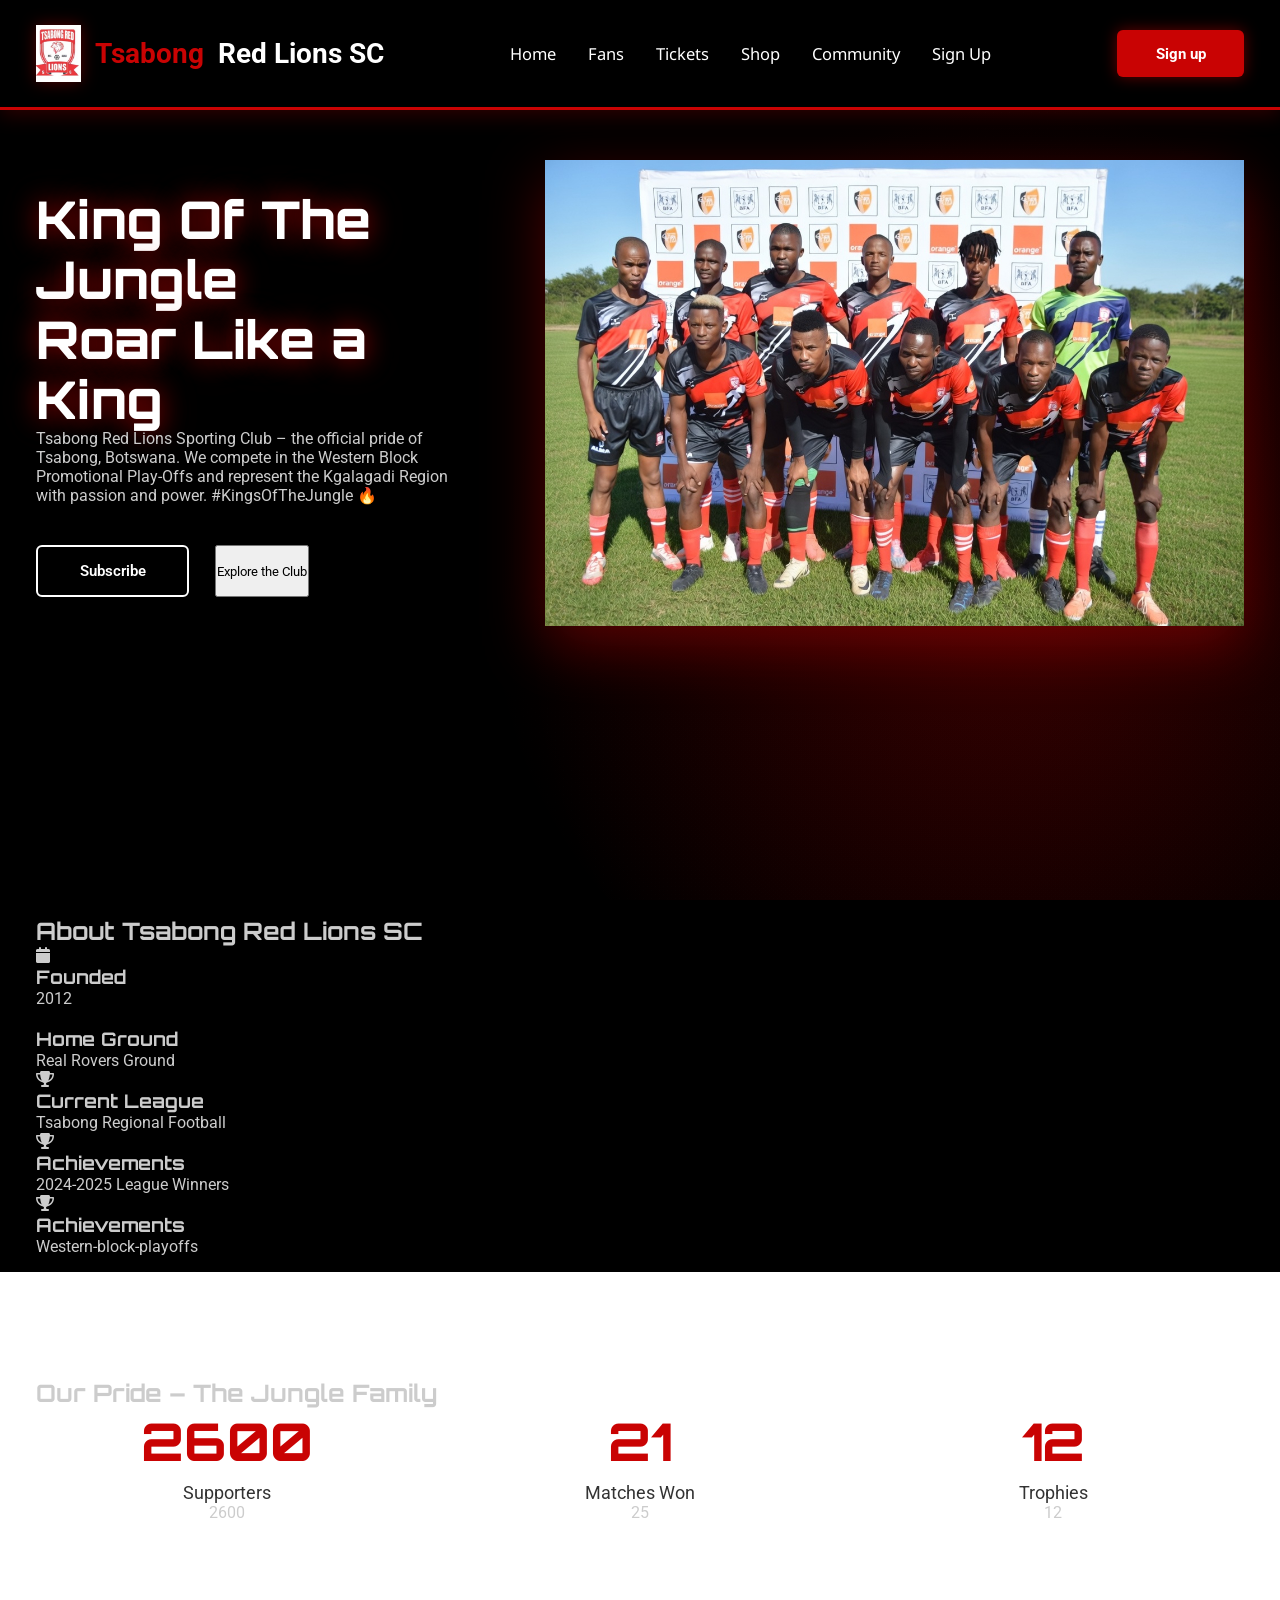
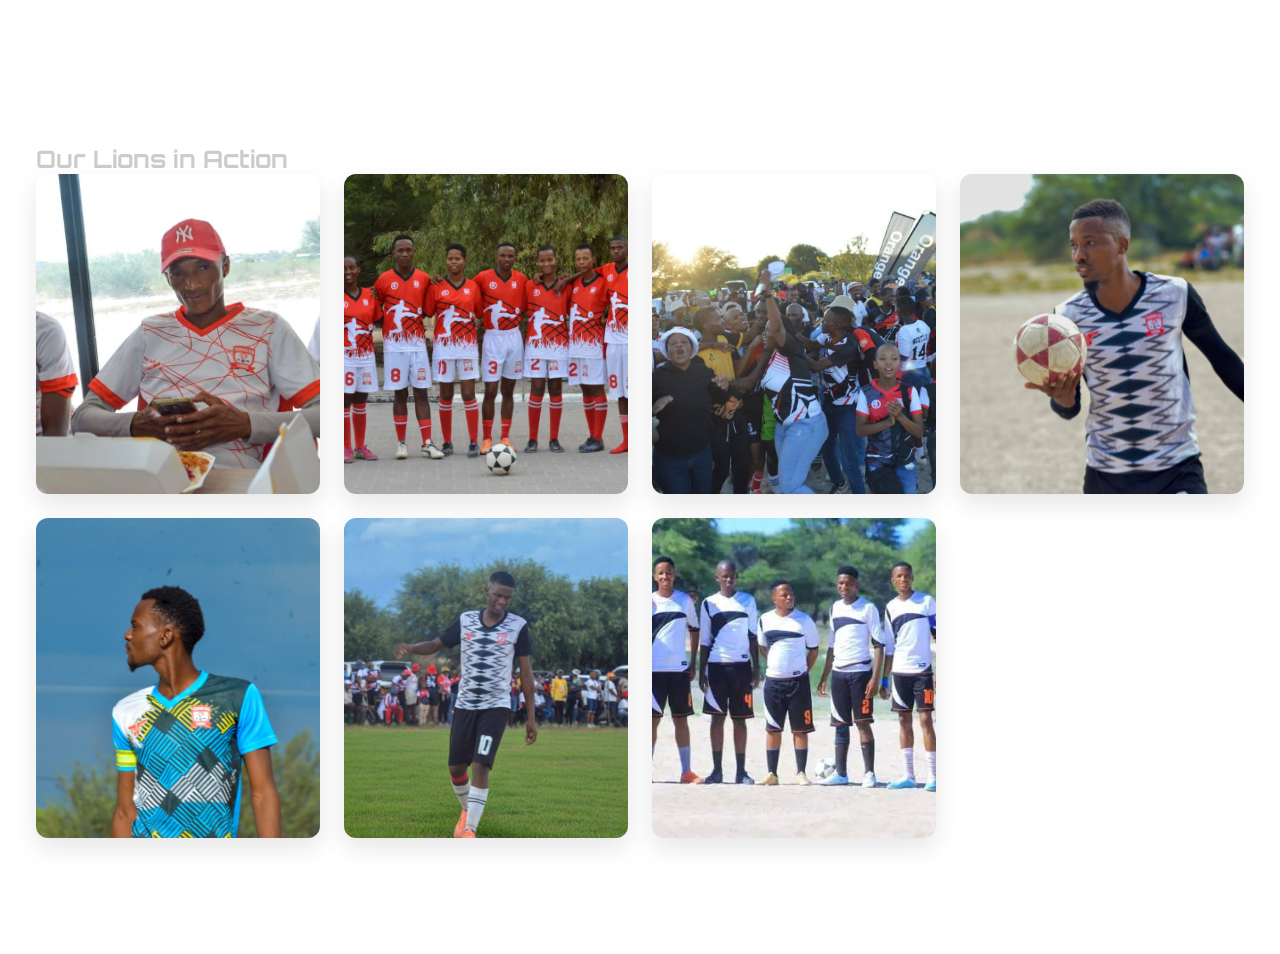
<file: index.html>
<!DOCTYPE html>
<html lang="en">
<head>
    <meta charset="UTF-8">
    <meta name="viewport" content="width=device-width, initial-scale=1.0">
    <title>Tsabong Red Lions Sporting Club</title>
    <link rel="stylesheet" href="styles.css">
    <link rel="stylesheet" href="https://cdnjs.cloudflare.com/ajax/libs/font-awesome/6.5.1/css/all.min.css">
</head>

<body>

    <header class="header" id="header">
        <div class="container">
            <a href="#" class="logo-link">
                <img src="images/Logo.png" alt="">
                <span>Tsabong</span> Red Lions SC
            </a>
            
            <nav class="navigation" id="navigation">
                <a href="index.html">Home</a>
                <a href="fans.html">Fans</a>
                <a href="tickets.html">Tickets</a>
                <a href="shop.html">Shop</a>
                <a href="community.html">Community</a>
                <a href="Signup.html">Sign up</a>
                <span class="icon" id="close"><i class="fa-solid fa-xmark"></i></span>
            </nav>

            <div class="controls">
                <button class="btn-signup">Sign up</button>
                <span class="icon" id="menu"><i class="fa-solid fa-bars"></i></span>
            </div>
        </div>
    </header>

    <section class="home" id="home">
        <div class="container">
            <div class="items">
                <div class="item">
                    <h1 class="title">King Of The Jungle <br> Roar Like a King</h1>
                    <div class="desc">
                        <p>Tsabong Red Lions Sporting Club – the official pride of Tsabong, Botswana. We compete in the Western Block Promotional Play-Offs and represent the Kgalagadi Region with passion and power. #KingsOfTheJungle 🔥</p>
                    </div>
                    <div class="buttons">
                        <button class="btn-subscribe">Subscribe</button>
                        <button onclick="document.getElementById('about').scrollIntoView({ behavior: 'smooth' });" class="btn-explore">Explore the Club</button>
                    </div>
                </div>
                <div class="item-image">
                    <img src="images/Orange FA.png" alt="">
                </div>
            </div>
        </div>
    </section>

    <section class="about" id="about">
        <div class="container">
            <h2 class="section-title">About Tsabong Red Lions SC</h2>
            <div class="about-grid">
                <div class="about-card"><i class="fa-solid fa-calendar"></i><h3>Founded</h3><p>2012</p></div>
                <div class="about-card"><i class="fa-solid fa-stadium"></i><h3>Home Ground</h3><p>Real Rovers Ground</p></div>
                <div class="about-card"><i class="fa-solid fa-trophy"></i><h3>Current League</h3><p>Tsabong Regional Football</p></div>
                <div class="about-card"><i class="fa-solid fa-trophy"></i><h3>Achievements</h3><p>2024-2025 League Winners</p></div>
                <div class="about-card"><i class="fa-solid fa-trophy"></i><h3>Achievements</h3><p>Western-block-playoffs</p></div>
            </div>
        </div>
    </section>

    <section class="fans" id="fans">
        <div class="container">
            <h2 class="section-title">Our Pride – The Jungle Family</h2>
            <div class="counter-grid">
                <div class="counter-card"><h3 data-target="12450">2600</h3><p>Supporters</p>2600</div>
                <div class="counter-card"><h3 data-target="87">21</h3><p>Matches Won</p>25</div>
                <div class="counter-card"><h3 data-target="12">12</h3><p>Trophies</p>12</div>
            </div>
        </div>
    </section>

    <!-- NEW GALLERY SECTION -->
    <section class="gallery">
        <div class="container">
            <h2 class="section-title">Our Lions in Action</h2>
            <div class="gallery-grid">
                <img src="images/Majawa.jpg" alt="Player in red cap">
                <img src="images/Team in red kit.jpg" alt="Team in red kits">
                <img src="images/Fans celebrating.jpg" alt="Fans celebrating">
                <img src="images/Vissage.jpg" alt="Player with ball">
                <img src="images/Goalkeeper.jpg" alt="Player in blue kit">
                <img src="images/Shaqira.png" alt="Player number 10">
                <img src="images/Team1.jpg" alt="Team in white kits">
            </div>
        </div>
    </section>

    <!-- ==================== ONLY ADDED BELOW ==================== -->
    <!-- SUBSCRIBE MODAL -->
    <div id="subscribeModal" class="modal">
        <div class="modal-content">
            <span class="close-modal" onclick="closeSubscribeModal()">×</span>
            <h2>Stay in the Jungle</h2>
            <p>Get match updates, exclusive offers & fan news directly to your inbox.</p>
            
            <form id="subscribeForm">
                <input type="text" id="subName" placeholder="Your Full Name" required>
                <input type="email" id="subEmail" placeholder="Your Email Address" required>
                <button type="submit" class="btn-join">Subscribe Now 🦁</button>
            </form>
        </div>
    </div>

    <script>
        // Mobile menu + counter (your existing script - video removed)
        const btn_menu = document.getElementById('menu')
        const btn_close = document.getElementById('close')
        const navigation = document.getElementById('navigation')
        btn_menu.addEventListener('click', () => navigation.classList.add('active'))
        btn_close.addEventListener('click', () => navigation.classList.remove('active'))

        function animateCounter() { /* your existing counter code */ }
        const fansSection = document.getElementById('fans')
        const observer = new IntersectionObserver((entries) => {
            if (entries[0].isIntersecting) { animateCounter(); observer.disconnect(); }
        }, { threshold: 0.5 })
        observer.observe(fansSection)

        // ==================== ONLY ADDED BELOW ====================
        // Make Subscribe button open the form
        document.querySelector('.btn-subscribe').addEventListener('click', function() {
            document.getElementById('subscribeModal').style.display = 'flex'
        })

        function closeSubscribeModal() {
            document.getElementById('subscribeModal').style.display = 'none'
        }

        document.getElementById('subscribeForm').addEventListener('submit', function(e) {
            e.preventDefault()
            const name = document.getElementById('subName').value || "Fan"
            alert(`✅ Thank you, ${name}! You are now subscribed to the Pride Newsletter.\nWe'll keep you roaring! 🦁`)
            closeSubscribeModal()
            this.reset()
        })
    </script>
</body>
</html>
</file>
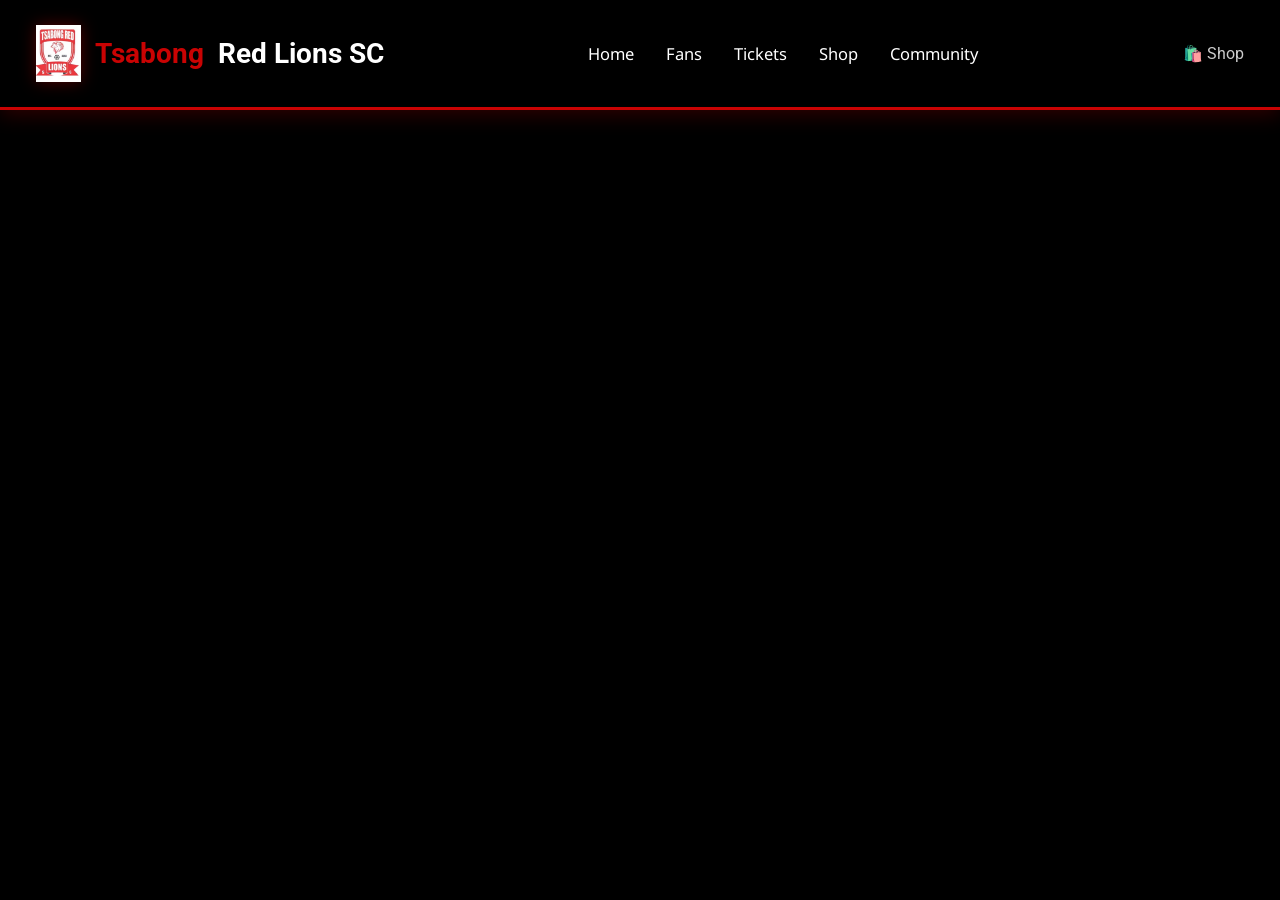
<file: cart.html>
<!DOCTYPE html>
<html lang="en">
<head>
    <meta charset="UTF-8">
    <meta name="viewport" content="width=device-width, initial-scale=1.0">
    <title>Cart - Tsabong Red Lions Shop</title>
    <link rel="stylesheet" href="styles.css">
    <link rel="stylesheet" href="https://cdnjs.cloudflare.com/ajax/libs/font-awesome/6.5.1/css/all.min.css">
</head>
<body>

    <header class="header" id="header">
        <div class="container">
            <a href="#" class="logo-link">
                <img src="images/Logo.png" alt="">
                <span>Tsabong</span> Red Lions SC
            </a>
            <nav class="navigation" id="navigation">
                <a href="index.html">Home</a>
                <a href="fans.html">Fans</a>
                <a href="tickets.html">Tickets</a>
                <a href="shop.html">Shop</a>
                <a href="community.html">Community</a>
                <span class="icon" id="close"><i class="fa-solid fa-xmark"></i></span>
            </nav>
            <div class="controls">
                <span onclick="window.location='shop.html'" class="icon">🛍️ Shop</span>
            </div>
        </div>
    </header>

    <section class="cart-page">
        <div class="container">
            <h1 class="section-title">Your Cart</h1>
            <div id="cart-items" class="cart-items"></div>
            <div class="cart-summary">
                <p>Total: <strong id="cart-total">P 0</strong></p>
                <button onclick="checkout()" class="btn-buy">Proceed to Checkout</button>
            </div>
        </div>
    </section>

    <script>
        let cart = JSON.parse(localStorage.getItem('cart')) || []
        // (same addToCart logic as shop.html – you can copy from shop if needed)
        // For simplicity, you can add items from shop and they will appear here
        function renderCart() {
            // render code – same as before
        }
        function checkout() {
            if (cart.length === 0) return alert("Cart is empty")
            alert("🎉 Order placed! Thank you for supporting the Lions.")
            localStorage.clear()
            window.location = "shop.html"
        }
    </script>
</body>
</html>
</file>
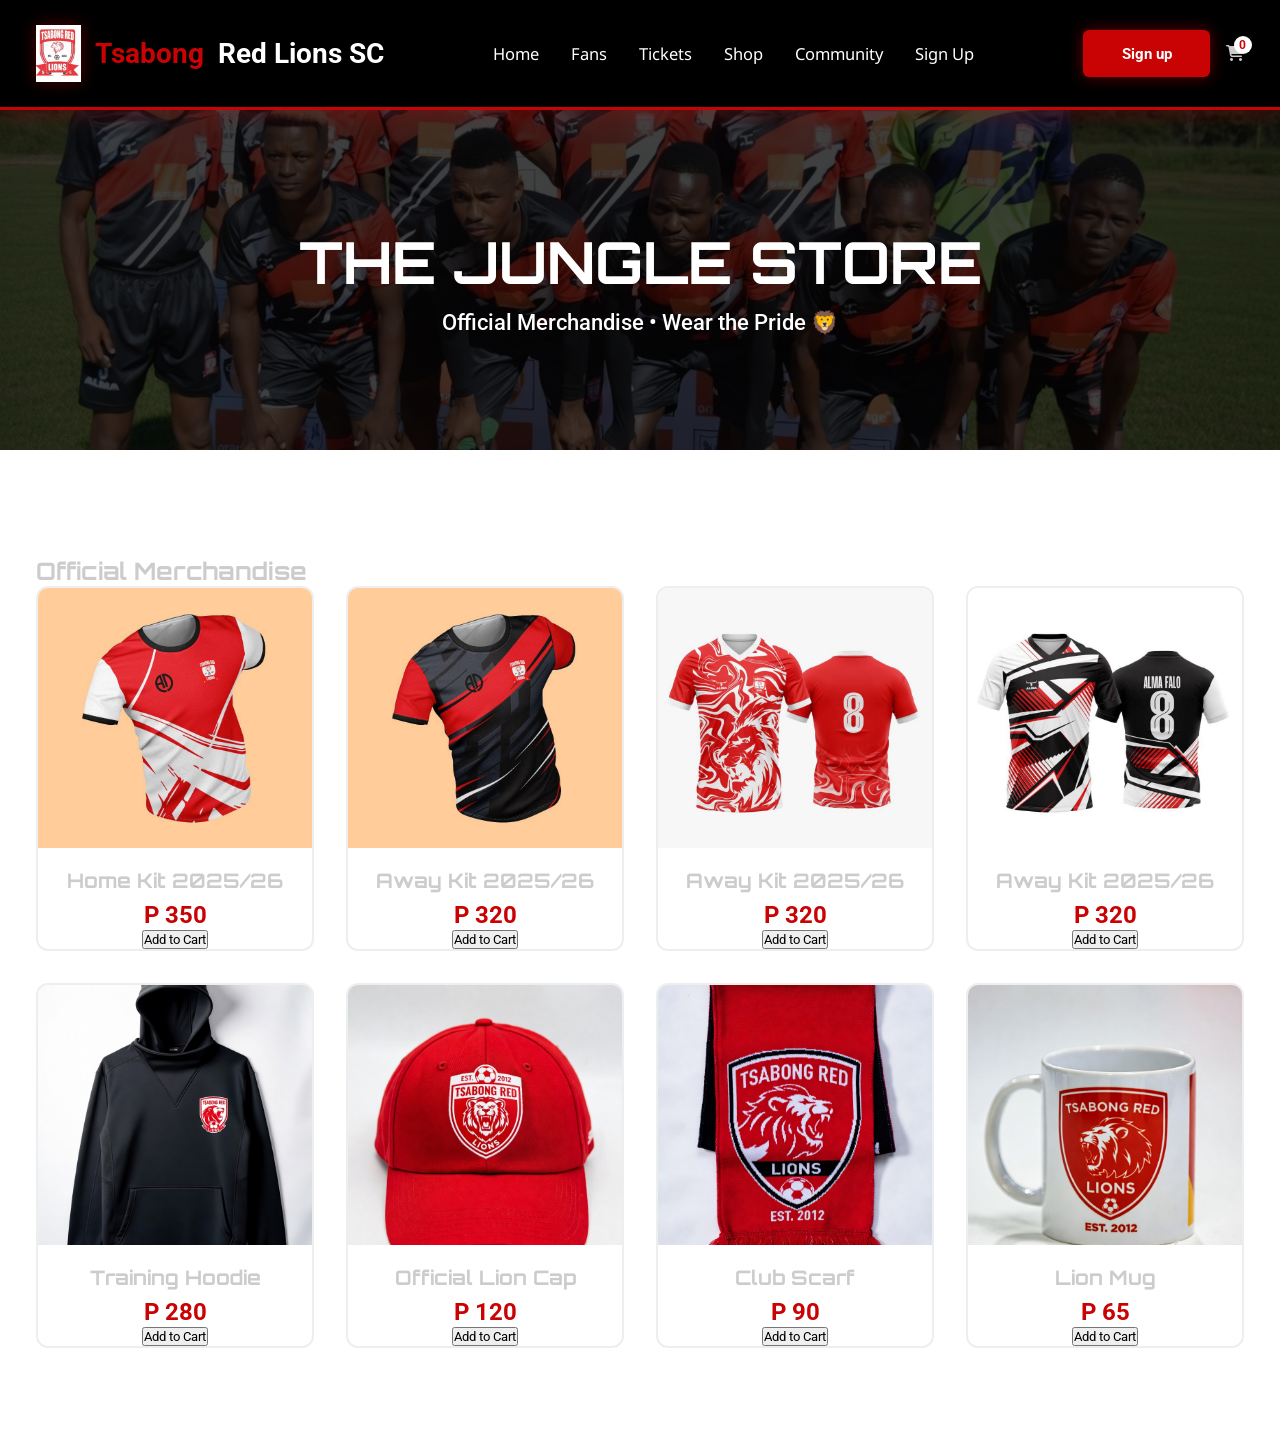
<file: shop.html>
<!DOCTYPE html>
<html lang="en">
<head>
    <meta charset="UTF-8">
    <meta name="viewport" content="width=device-width, initial-scale=1.0">
    <title>Shop - Tsabong Red Lions Sporting Club</title>
    <link rel="stylesheet" href="styles.css">
    <link rel="stylesheet" href="https://cdnjs.cloudflare.com/ajax/libs/font-awesome/6.5.1/css/all.min.css">
</head>
<body>

    <!-- SAME HEADER -->
    <header class="header" id="header">
        <div class="container">
            <a href="#" class="logo-link">
                <img src="images/Logo.png" alt="">
                <span>Tsabong</span> Red Lions SC
            </a>
            
            <nav class="navigation" id="navigation">
                <a href="index.html">Home</a>
                <a href="fans.html">Fans</a>
                <a href="tickets.html">Tickets</a>
                <a href="shop.html">Shop</a>
                <a href="community.html">Community</a>
                 <a href="Signup.html">Sign up</a>
                <span class="icon" id="close"><i class="fa-solid fa-xmark"></i></span>
            </nav>

            <div class="controls">
                <button class="btn-signup">Sign up</button>
                <span class="icon" id="menu"><i class="fa-solid fa-bars"></i></span>
                <!-- Cart icon -->
                <span onclick="openCartModal()" class="icon cart-icon" style="position:relative;">
                    <i class="fa-solid fa-shopping-cart"></i>
                    <span id="cart-count" class="cart-count">0</span>
                </span>
            </div>
        </div>
    </header>

    <!-- SHOP HERO -->
    <section class="shop-hero">
        <div class="container">
            <h1 class="hero-title">THE JUNGLE STORE</h1>
            <p class="hero-subtitle">Official Merchandise • Wear the Pride 🦁</p>
        </div>
    </section>

    <!-- PRODUCTS GRID -->
    <section class="shop">
        <div class="container">
            <h2 class="section-title">Official Merchandise</h2>
            <div class="products-grid">
                <!-- Product 1 -->
                <div class="product-card">
                    <img src="images/Home kit.jpg" alt="Home Jersey">
                    <h3>Home Kit 2025/26</h3>
                    <div class="price">P 350</div>
                    <button onclick="addToCart('Home Kit 2025/26', 350)" class="btn-buy">Add to Cart</button>
                </div>
                <!-- Product 2 -->
                <div class="product-card">
                    <img src="images/Away kit.jpg" alt="Away Jersey">
                    <h3>Away Kit 2025/26</h3>
                    <div class="price">P 320</div>
                    <button onclick="addToCart('Away Kit 2025/26', 320)" class="btn-buy">Add to Cart</button>
                </div>
                <!-- Product 3 -->
                <div class="product-card">
                    <img src="images/alternative kit.jpg" alt="Alternative">
                    <h3>Away Kit 2025/26</h3>
                    <div class="price">P 320</div>
                    <button onclick="addToCart('Away Kit 2025/26', 320)" class="btn-buy">Add to Cart</button>
                </div>
                <!-- Product 4 -->
                <div class="product-card">
                    <img src="images/Fans replica.jpg" alt="Replica">
                    <h3>Away Kit 2025/26</h3>
                    <div class="price">P 320</div>
                    <button onclick="addToCart('Away Kit 2025/26', 320)" class="btn-buy">Add to Cart</button>
                </div>
                <!-- Product 5 -->
                <div class="product-card">
                    <img src="images/hoodie.jpg" alt="Hoodie">
                    <h3>Training Hoodie</h3>
                    <div class="price">P 280</div>
                    <button onclick="addToCart('Training Hoodie', 280)" class="btn-buy">Add to Cart</button>
                </div>
                <!-- Product 6 -->
                <div class="product-card">
                    <img src="images/cap.jpg" alt="Cap">
                    <h3>Official Lion Cap</h3>
                    <div class="price">P 120</div>
                    <button onclick="addToCart('Official Lion Cap', 120)" class="btn-buy">Add to Cart</button>
                </div>
                <!-- Product 7 -->
                <div class="product-card">
                    <img src="images/scarf.jpg" alt="Scarf">
                    <h3>Club Scarf</h3>
                    <div class="price">P 90</div>
                    <button onclick="addToCart('Club Scarf', 90)" class="btn-buy">Add to Cart</button>
                </div>
                <!-- Product 8 -->
                <div class="product-card">
                    <img src="images/mug.jpg" alt="Mug">
                    <h3>Lion Mug</h3>
                    <div class="price">P 65</div>
                    <button onclick="addToCart('Lion Mug', 65)" class="btn-buy">Add to Cart</button>
                </div>
            </div>
        </div>
    </section>

    <!-- CART MODAL -->
    <div id="cartModal" class="modal">
        <div class="modal-content">
            <span class="close-modal" onclick="closeCartModal()">×</span>
            <h2>Your Cart <span id="modal-cart-count">(0)</span></h2>
            <div id="cart-items"></div>
            <div class="cart-total">Total: <strong id="cart-total">P 0</strong></div>
            <button onclick="checkout()" class="btn-buy">Proceed to Checkout</button>
        </div>
    </div>

    <!-- Toast notification -->
    <div id="toast" class="toast"></div>

    <script>
        // Mobile menu
        const btn_menu = document.getElementById('menu')
        const btn_close = document.getElementById('close')
        const navigation = document.getElementById('navigation')
        btn_menu.addEventListener('click', () => navigation.classList.add('active'))
        btn_close.addEventListener('click', () => navigation.classList.remove('active'))

        // Cart functionality
        let cart = []

        function addToCart(name, price) {
            cart.push({ name, price })
            updateCartCount()
            showToast(`${name} added to cart!`)
        }

        function updateCartCount() {
            document.getElementById('cart-count').textContent = cart.length
        }

        function openCartModal() {
            const modal = document.getElementById('cartModal')
            const itemsDiv = document.getElementById('cart-items')
            itemsDiv.innerHTML = ''
            let total = 0

            cart.forEach((item, index) => {
                total += item.price
                itemsDiv.innerHTML += `
                    <div class="cart-item">
                        <span>${item.name}</span>
                        <span>P ${item.price}</span>
                    </div>
                `
            })

            document.getElementById('modal-cart-count').textContent = `(${cart.length})`
            document.getElementById('cart-total').textContent = `P ${total}`
            modal.style.display = 'flex'
        }

        function closeCartModal() {
            document.getElementById('cartModal').style.display = 'none'
        }

        function checkout() {
            if (cart.length === 0) return
            alert("🎉 Thank you! Your order has been placed. We will contact you shortly.")
            cart = []
            updateCartCount()
            closeCartModal()
        }

        function showToast(message) {
            const toast = document.getElementById('toast')
            toast.textContent = message
            toast.style.display = 'block'
            setTimeout(() => { toast.style.display = 'none' }, 2500)
        }
    </script>
</body>
</html>
</file>
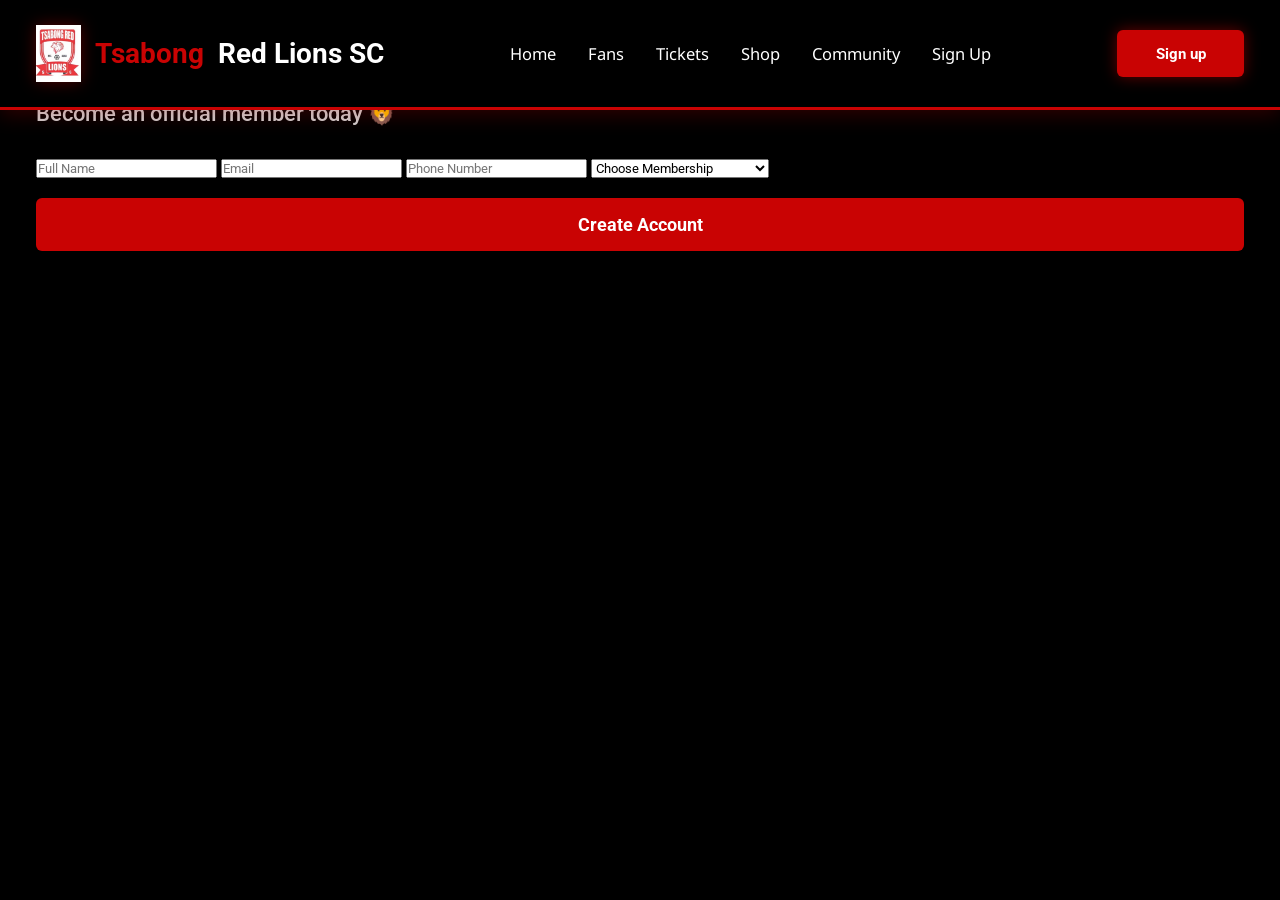
<file: Signup.html>
<!DOCTYPE html>
<html lang="en">
<head>
    <meta charset="UTF-8">
    <meta name="viewport" content="width=device-width, initial-scale=1.0">
    <title>Sign Up - Tsabong Red Lions SC</title>
    <link rel="stylesheet" href="styles.css">
    <link rel="stylesheet" href="https://cdnjs.cloudflare.com/ajax/libs/font-awesome/6.5.1/css/all.min.css">
</head>

    <header class="header" id="header">
        <div class="container">
            <a href="#" class="logo-link">
                <img src="images/Logo.png" alt="">
                <span>Tsabong</span> Red Lions SC
            </a>
            <nav class="navigation" id="navigation">
                <a href="index.html">Home</a>
                <a href="fans.html">Fans</a>
                <a href="tickets.html">Tickets</a>
                <a href="shop.html">Shop</a>
                <a href="community.html">Community</a>
                 <a href="Signup.html">Sign up</a>
                <span class="icon" id="close"><i class="fa-solid fa-xmark"></i></span>
            </nav>
            <div class="controls">
                <button class="btn-signup">Sign up</button>
                <span class="icon" id="menu"><i class="fa-solid fa-bars"></i></span>
            </div>
        </div>
    </header>

    <section class="signup-hero">
        <div class="container">
            <h1 class="hero-title">JOIN THE PRIDE</h1>
            <p class="hero-subtitle">Become an official member today 🦁</p>
        </div>
    </section>

    <section class="signup-form">
        <div class="container">
            <form id="signupForm">
                <input type="text" placeholder="Full Name" required>
                <input type="email" placeholder="Email" required>
                <input type="tel" placeholder="Phone Number">
                <select required>
                    <option value="">Choose Membership</option>
                    <option>Junior Lion (P 100/year)</option>
                    <option>Adult Lion (P 250/year)</option>
                    <option>Super Lion VIP (P 500/year)</option>
                </select>
                <button type="submit" class="btn-join">Create Account</button>
            </form>
        </div>
    </section>

    <script>
        const btn_menu = document.getElementById('menu')
        const btn_close = document.getElementById('close')
        const navigation = document.getElementById('navigation')
        btn_menu.addEventListener('click', () => navigation.classList.add('active'))
        btn_close.addEventListener('click', () => navigation.classList.remove('active'))

        document.getElementById('signupForm').addEventListener('submit', function(e) {
            e.preventDefault()
            alert("🎉 Welcome to the Pride! Your membership is now active. Check your email for the digital card.")
        })
    </script>
</body>
</html>
</file>
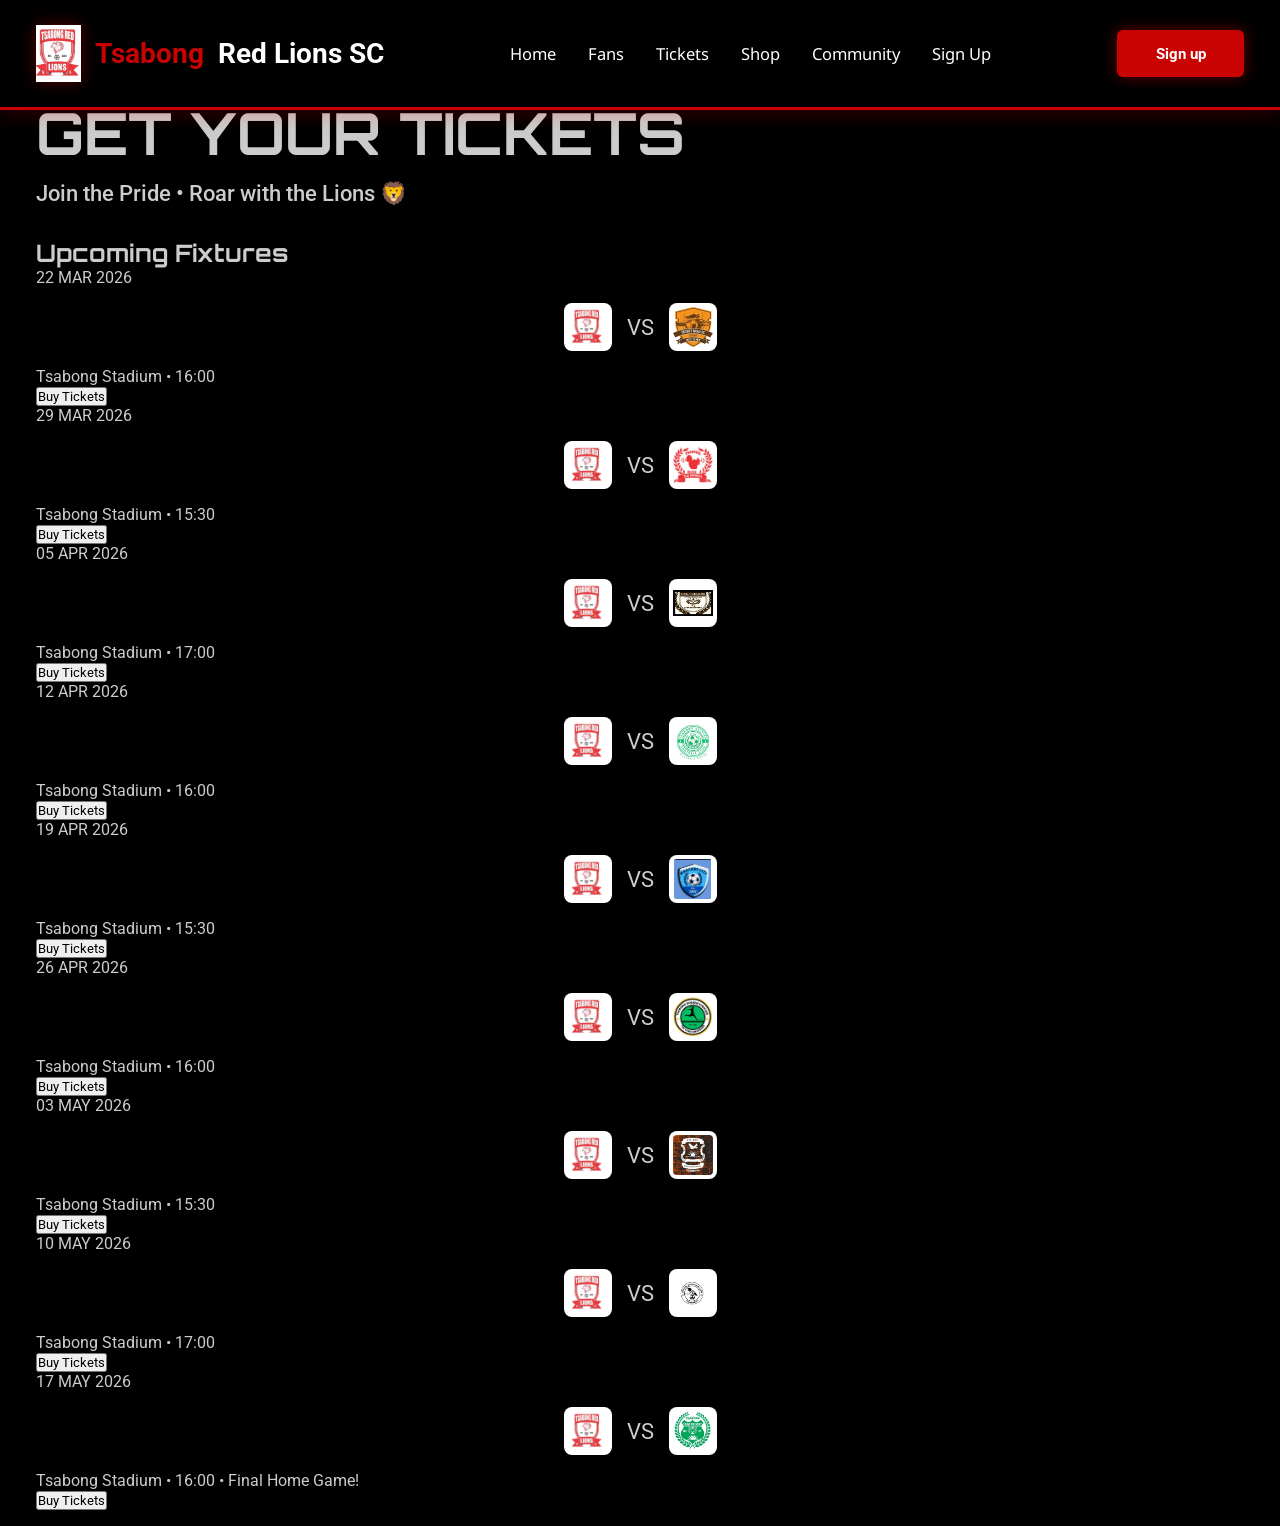
<file: tickets.html>
<!DOCTYPE html>
<html lang="en">
<head>
    <meta charset="UTF-8">
    <meta name="viewport" content="width=device-width, initial-scale=1.0">
    <title>Tickets - Tsabong Red Lions Sporting Club</title>
    <link rel="stylesheet" href="styles.css">
    <link rel="stylesheet" href="https://cdnjs.cloudflare.com/ajax/libs/font-awesome/6.5.1/css/all.min.css">
</head>
<body>

    <header class="header" id="header">
        <div class="container">
            <a href="#" class="logo-link">
                <img src="images/Logo.png" alt="">
                <span>Tsabong</span> Red Lions SC
            </a>
            <nav class="navigation" id="navigation">
                <a href="index.html">Home</a>
                <a href="fans.html">Fans</a>
                <a href="tickets.html">Tickets</a>
                <a href="shop.html">Shop</a>
                <a href="community.html">Community</a>
                <a href="signup.html">Sign up</a>
                <span class="icon" id="close"><i class="fa-solid fa-xmark"></i></span>
            </nav>
            <div class="controls">
                <button class="btn-signup">Sign up</button>
                <span class="icon" id="menu"><i class="fa-solid fa-bars"></i></span>
            </div>
        </div>
    </header>

    <!-- LEAGUE END BANNER -->
    <div class="league-banner">
        <div class="container">
            <strong>2025/26 League Season ends 24 May 2026</strong> – Don’t miss the final roar!
        </div>
    </div>

    <!-- TICKETS HERO -->
    <section class="tickets-hero">
        <div class="container">
            <h1 class="hero-title">GET YOUR TICKETS</h1>
            <p class="hero-subtitle">Join the Pride • Roar with the Lions 🦁</p>
        </div>
    </section>

    <!-- FIXTURES WITH CLUB IMAGES -->
    <section class="matches">
        <div class="container">
            <h2 class="section-title">Upcoming Fixtures</h2>
            <div class="matches-grid">

                <div class="match-card">
                    <div class="date">22 MAR 2026</div>
                    <div class="teams">
                        <img src="images/Logo.png" class="club-logo" alt="Red Lions">
                        <span class="vs">VS</span>
                        <img src="images/Desert Nxau.jpg" class="club-logo" alt="Desert Nxau">
                    </div>
                    <div class="info">Tsabong Stadium • 16:00</div>
                    <button onclick="buyTicket(this)" class="btn-buy">Buy Tickets</button>
                </div>

                <div class="match-card">
                    <div class="date">29 MAR 2026</div>
                    <div class="teams">
                        <img src="images/Logo.png" class="club-logo" alt="Red Lions">
                        <span class="vs">VS</span>
                        <img src="images/Tsabong Kicks.jpg" class="club-logo" alt="Tsabong Kicks">
                    </div>
                    <div class="info">Tsabong Stadium • 15:30</div>
                    <button onclick="buyTicket(this)" class="btn-buy">Buy Tickets</button>
                </div>

                <div class="match-card">
                    <div class="date">05 APR 2026</div>
                    <div class="teams">
                        <img src="images/Logo.png" class="club-logo" alt="Red Lions">
                        <span class="vs">VS</span>
                        <img src="images/King Rodgers.jpg" class="club-logo" alt="King Rodgers">
                    </div>
                    <div class="info">Tsabong Stadium • 17:00</div>
                    <button onclick="buyTicket(this)" class="btn-buy">Buy Tickets</button>
                </div>

                <div class="match-card">
                    <div class="date">12 APR 2026</div>
                    <div class="teams">
                        <img src="images/Logo.png" class="club-logo" alt="Red Lions">
                        <span class="vs">VS</span>
                        <img src="images/Tsabong Celtics.jpg" class="club-logo" alt="Tsabong Celtic">
                    </div>
                    <div class="info">Tsabong Stadium • 16:00</div>
                    <button onclick="buyTicket(this)" class="btn-buy">Buy Tickets</button>
                </div>

                <div class="match-card">
                    <div class="date">19 APR 2026</div>
                    <div class="teams">
                        <img src="images/Logo.png" class="club-logo" alt="Red Lions">
                        <span class="vs">VS</span>
                        <img src="images/Makgabz City.jpg" class="club-logo" alt="Makgabz City">
                    </div>
                    <div class="info">Tsabong Stadium • 15:30</div>
                    <button onclick="buyTicket(this)" class="btn-buy">Buy Tickets</button>
                </div>

                <div class="match-card">
                    <div class="date">26 APR 2026</div>
                    <div class="teams">
                        <img src="images/Logo.png" class="club-logo" alt="Red Lions">
                        <span class="vs">VS</span>
                        <img src="images/Tsabong Golden Strikers.jpg" class="club-logo" alt="Tsabong Golden Strikers">
                    </div>
                    <div class="info">Tsabong Stadium • 16:00</div>
                    <button onclick="buyTicket(this)" class="btn-buy">Buy Tickets</button>
                </div>

                <div class="match-card">
                    <div class="date">03 MAY 2026</div>
                    <div class="teams">
                        <img src="images/Logo.png" class="club-logo" alt="Red Lions">
                        <span class="vs">VS</span>
                        <img src= "images/Black Rangers.jpg" class="club-logo" alt="Black Rangers">
                    </div>
                    <div class="info">Tsabong Stadium • 15:30</div>
                    <button onclick="buyTicket(this)" class="btn-buy">Buy Tickets</button>
                </div>

                <div class="match-card">
                    <div class="date">10 MAY 2026</div>
                    <div class="teams">
                        <img src="images/Logo.png" class="club-logo" alt="Red Lions">
                        <span class="vs">VS</span>
                        <img src="images/Chester City.jpg" class="club-logo" alt="Chester City">
                    </div>
                    <div class="info">Tsabong Stadium • 17:00</div>
                    <button onclick="buyTicket(this)" class="btn-buy">Buy Tickets</button>
                </div>

                <div class="match-card">
                    <div class="date">17 MAY 2026</div>
                    <div class="teams">
                        <img src="images/Logo.png" class="club-logo" alt="Red Lions">
                        <span class="vs">VS</span>
                        <img src="images/Tsabong Young Tigers.jpg" class="club-logo" alt="Tsabong Young Tigers">
                    </div>
                    <div class="info">Tsabong Stadium • 16:00 • Final Home Game!</div>
                    <button onclick="buyTicket(this)" class="btn-buy">Buy Tickets</button>
                </div>

            </div>
        </div>
    </section>

    <!-- Ticket types & modal (same as before – keep your existing code here) -->

    <script>
        // Mobile menu + buy modal (same as before)
        const btn_menu = document.getElementById('menu')
        const btn_close = document.getElementById('close')
        const navigation = document.getElementById('navigation')
        btn_menu.addEventListener('click', () => navigation.classList.add('active'))
        btn_close.addEventListener('click', () => navigation.classList.remove('active'))

        function buyTicket(btn) {
            document.getElementById('ticketModal').style.display = 'flex'
        }
        function closeModal() {
            document.getElementById('ticketModal').style.display = 'none'
        }
    </script>
</body>
</html>
</file>
<file: styles.css>
@import url('https://fonts.googleapis.com/css2?family=Noto+Sans:ital,wght@0,100..900;1,100..900&family=Orbitron:wght@400..900&family=Roboto:ital,wght@0,100;0,300;0,400;0,500;0,700;0,900;1,100;1,300;1,400;1,500;1,700;1,900&display=swap');

:root {
    --red: rgb(201, 3, 3);
    --dark: #000;
    --light: #fff;
}

* {
    padding: 0;
    margin: 0;
    box-sizing: border-box;
    text-decoration: none;
    font-family: "Roboto", serif;
}

body {
    background-color: var(--dark);
    color: #ccc;
}

/* CONTAINER */
.container {
    width: 100%;
    max-width: 1240px;
    margin: 0 auto;
    padding: 1rem;
}

/* TYPOGRAPHY */
h1, h2, h3, h4, h5, h6 {
    font-family: "Orbitron", serif;
}

/* HEADER – premium black with red accent */
.header {
    position: absolute;
    top: 0;
    left: 0;
    width: 100%;
    height: 110px;
    display: flex;
    justify-content: center;
    z-index: 100;
    background-color: var(--dark);
    border-bottom: 3px solid var(--red);
    box-shadow: 0 4px 20px rgba(201, 3, 3, 0.25);
}

.header .container {
    display: flex;
    justify-content: space-between;
    align-items: center;
}

.header .logo-link {
    display: flex;
    align-items: center;
    gap: 14px;
    font-size: 28px;
    font-weight: 700;
    color: var(--light);
    transition: all 0.4s;
}

.header .logo-link:hover {
    color: var(--red);
    transform: scale(1.03);
}

.header .logo-link img {
    height: 58px;
    width: auto;
    object-fit: contain;
    filter: drop-shadow(0 0 8px rgba(201, 3, 3, 0.4));
}

.header .logo-link span {
    color: var(--red);
}

.navigation {
    display: flex;
    gap: 2rem;
}

.navigation a {
    font-family: "Noto Sans", serif;
    font-size: 16.5px;
    color: var(--light);
    text-transform: capitalize;
    position: relative;
    transition: all 0.3s;
}

.navigation a:hover {
    color: var(--red);
}

.navigation a::after {
    content: '';
    position: absolute;
    bottom: -6px;
    left: 0;
    width: 0;
    height: 3px;
    background-color: var(--red);
    transition: width 0.4s;
}

.navigation a:hover::after {
    width: 100%;
}

.controls {
    display: flex;
    align-items: center;
    gap: 1rem;
}

button.btn-signup {
    padding: 0.9rem 2.4rem;
    font-size: 15px;
    font-weight: 700;
    background-color: var(--red);
    color: var(--light);
    border: none;
    border-radius: 6px;
    cursor: pointer;
    transition: all 0.4s;
    box-shadow: 0 0 15px rgba(201, 3, 3, 0.5);
}

button.btn-signup:hover {
    background-color: var(--light);
    color: var(--red);
    transform: translateY(-3px);
    box-shadow: 0 0 25px rgba(201, 3, 3, 0.7);
}

/* HERO – refined black + red */
.home {
    width: 100%;
    min-height: 100vh;
    position: relative;
    overflow: hidden;
    background-color: var(--dark);
}

.home:after {
    position: absolute;
    content: '';
    bottom: -20%;
    right: -15%;
    width: 110vh;
    height: 110vh;
    background: radial-gradient(circle, rgba(201, 3, 3, 0.18) 0%, transparent 70%);
    transform: rotate(45deg);
    z-index: 0;
}

.home::before {
    position: absolute;
    content: '';
    bottom: -30%;
    right: -25%;
    width: 120vh;
    height: 120vh;
    background: radial-gradient(circle, rgba(201, 3, 3, 0.12) 0%, transparent 70%);
    transform: rotate(45deg);
    z-index: 0;
}

.home .container {
    padding-top: 160px;
    position: relative;
    z-index: 10;
}

.home .items {
    display: grid;
    grid-template-columns: repeat(auto-fit, minmax(120px, 1fr));
    align-items: center;
    gap: 4rem;
}

.home .item {
    grid-column: span 2;
}

.home .title {
    font-size: 52px;
    line-height: 60px;
    font-weight: 800;
    color: var(--light);
    text-shadow: 0 0 25px rgba(201, 3, 3, 0.6),
                 0 0 40px rgba(201, 3, 3, 0.3);
    transition: all 0.6s;
}

.home .buttons {
    display: flex;
    flex-wrap: wrap;
    gap: 1.6rem;
    margin-top: 2.5rem;
}

.home .btn-subscribe {
    padding: 0.95rem 2.6rem;
    font-size: 15px;
    font-weight: 600;
    border: 2px solid var(--light);
    background-color: transparent;
    color: var(--light);
    border-radius: 6px;
    cursor: pointer;
    transition: all 0.4s;
}

.home .btn-subscribe:hover {
    border-color: var(--red);
    background-color: var(--red);
    color: var(--light);
    transform: scale(1.05);
}

.home .item-image {
    grid-column: span 3;
    display: flex;
    justify-content: flex-end;
}

.home .item-image img {
    max-width: 100%;
    height: auto;
    object-fit: contain;
    filter: drop-shadow(0 20px 30px rgba(201, 3, 3, 0.4));
    transition: all 0.8s;
}

.home .item-image img:hover {
    transform: scale(1.03) rotate(2deg);
}

/* MOBILE MENU */
#menu, #close {
    display: none;
    color: var(--light);
    font-size: 30px;
    cursor: pointer;
}

@media (max-width: 780px) {
    .header .logo-link {
        font-size: 23px;
    }
    .header .logo-link img {
        height: 48px;
    }
    #menu, #close {
        display: block;
    }
    .navigation {
        position: fixed;
        top: 0;
        right: -100%;
        width: 100%;
        max-width: 360px;
        height: 100vh;
        background-color: var(--dark);
        flex-direction: column;
        justify-content: center;
        align-items: center;
        gap: 2.5rem;
        transition: 0.5s;
        box-shadow: -10px 0 30px rgba(0, 0, 0, 0.6);
    }
    .navigation.active {
        right: 0;
    }
    .home .title {
        font-size: 42px;
        line-height: 50px;
        text-align: center;
    }
    .home .buttons {
        justify-content: center;
    }
    .home .item-image img {
        width: 92%;
    }
}
/* FAN COUNTER SECTION */
.fans {
    padding: 90px 0;
    background: #fff;
}
.counter-grid {
    display: grid;
    grid-template-columns: repeat(auto-fit, minmax(220px, 1fr));
    gap: 2rem;
    text-align: center;
}
.counter-card h3 {
    font-size: 52px;
    font-weight: 800;
    color: var(--red);
    margin-bottom: 0.5rem;
    font-family: "Orbitron", serif;
}
.counter-card p {
    font-size: 18px;
    color: #333;
}

/* HIGHLIGHTS SECTION */
.highlights {
    padding: 100px 0;
    background: linear-gradient(135deg, #000, #111);
    color: #fff;
    text-align: center;
}
.highlight-box {
    max-width: 680px;
    margin: 0 auto;
}
.highlight-box h2 {
    font-size: 42px;
    margin-bottom: 1rem;
}
.btn-highlight {
    background: var(--red);
    color: #fff;
    padding: 1rem 3rem;
    font-size: 18px;
    border: none;
    border-radius: 50px;
    cursor: pointer;
    transition: all 0.4s;
    margin-top: 1.5rem;
}
.btn-highlight:hover {
    transform: scale(1.1);
    box-shadow: 0 0 30px rgba(201, 3, 3, 0.8);
}

/* VIDEO MODAL */
.modal {
    display: none;
    position: fixed;
    top: 0; left: 0; width: 100%; height: 100%;
    background: rgba(0,0,0,0.95);
    z-index: 1000;
    align-items: center;
    justify-content: center;
}
.modal-content {
    width: 90%;
    max-width: 960px;
    aspect-ratio: 16/9;
    position: relative;
}
.close-modal {
    position: absolute;
    top: -45px;
    right: 0;
    color: #fff;
    font-size: 48px;
    cursor: pointer;
    z-index: 10;
}

/* Mobile tweaks */
@media (max-width: 780px) {
    .counter-card h3 { font-size: 38px; }
}
/* GALLERY SECTION */
.gallery {
    padding: 100px 0;
    background: #fff;
}
.gallery-subtitle {
    text-align: center;
    font-size: 18px;
    color: #555;
    margin-bottom: 3rem;
}
.gallery-grid {
    display: grid;
    grid-template-columns: repeat(auto-fit, minmax(280px, 1fr));
    gap: 1.5rem;
}
.gallery-grid img {
    width: 100%;
    height: 320px;
    object-fit: cover;
    border-radius: 12px;
    cursor: pointer;
    transition: all 0.4s;
    box-shadow: 0 10px 25px rgba(0,0,0,0.1);
}
.gallery-grid img:hover {
    transform: scale(1.06);
    box-shadow: 0 0 30px rgba(201, 3, 3, 0.5);
}

/* IMAGE MODAL */
#imageModal {
    display: none;
    position: fixed;
    top: 0; left: 0; width: 100%; height: 100%;
    background: rgba(0,0,0,0.95);
    z-index: 2000;
    align-items: center;
    justify-content: center;
}
#imageModal .modal-content {
    max-width: 90%;
    max-height: 90vh;
    position: relative;
}
#imageModal img {
    max-width: 100%;
    max-height: 90vh;
    border-radius: 12px;
}
.close-modal {
    position: absolute;
    top: -50px;
    right: 20px;
    font-size: 50px;
    color: #fff;
    cursor: pointer;
}

/* LEAGUE END BANNER */
.league-banner {
    background: #000;
    color: #fff;
    padding: 12px 0;
    text-align: center;
    font-size: 18px;
    font-weight: 600;
    border-bottom: 3px solid var(--red);
}

/* CLUB LOGOS IN FIXTURES */
.club-logo {
    width: 48px;
    height: 48px;
    object-fit: contain;
    border-radius: 8px;
    background: #fff;
    padding: 4px;
    box-shadow: 0 2px 8px rgba(0,0,0,0.1);
}
.match-card .teams {
    display: flex;
    align-items: center;
    justify-content: center;
    gap: 15px;
    font-size: 22px;
    margin: 1rem 0;
}

/* FANS PAGE STYLES */
.fans-hero {
    height: 340px;
    background: linear-gradient(rgba(0,0,0,0.75), rgba(0,0,0,0.75)), url('images/fans.jpg') center/cover no-repeat;
    display: flex;
    align-items: center;
    justify-content: center;
    text-align: center;
    color: #fff;
    margin-top: 110px;
}
.hero-title { font-size: 62px; margin: 0; }
.hero-subtitle { font-size: 24px; margin-top: 12px; font-weight: 500; }

.fans-gallery { padding: 80px 0; background: #fff; }
.benefits-grid {
    display: grid;
    grid-template-columns: repeat(auto-fit, minmax(240px, 1fr));
    gap: 2rem;
}
.benefit-card {
    background: #fff;
    border: 2px solid #eee;
    padding: 2rem;
    text-align: center;
    border-radius: 12px;
    transition: all 0.4s;
}
.benefit-card:hover {
    border-color: var(--red);
    transform: translateY(-10px);
}
.benefit-card i { font-size: 48px; color: var(--red); margin-bottom: 1rem; }

.fan-form {
    max-width: 520px;
    margin: 0 auto;
    background: #fff;
    padding: 2.5rem;
    border-radius: 12px;
    box-shadow: 0 10px 30px rgba(0,0,0,0.08);
}
.fan-form input, .fan-form select {
    width: 100%;
    padding: 14px;
    margin: 12px 0;
    border: 1px solid #ddd;
    border-radius: 6px;
    font-size: 16px;
}
.btn-join {
    width: 100%;
    background: var(--red);
    color: #fff;
    padding: 16px;
    font-size: 18px;
    font-weight: 700;
    border: none;
    border-radius: 6px;
    cursor: pointer;
    margin-top: 20px;
}
.btn-join:hover { background: #111; }

/* SHOP PAGE */
.shop-hero {
    height: 340px;
    background: linear-gradient(rgba(0,0,0,0.75), rgba(0,0,0,0.75)), url('images/Orange FA.png') center/cover;
    display: flex;
    align-items: center;
    justify-content: center;
    text-align: center;
    color: #fff;
    margin-top: 110px;
}
.hero-title { font-size: 58px; }
.hero-subtitle { font-size: 22px; }

.shop { padding: 90px 0; background: #fff; }
.products-grid {
    display: grid;
    grid-template-columns: repeat(auto-fit, minmax(260px, 1fr));
    gap: 2rem;
}
.product-card {
    background: #fff;
    border: 2px solid #eee;
    border-radius: 12px;
    overflow: hidden;
    text-align: center;
    transition: all 0.4s;
}
.product-card:hover {
    border-color: var(--red);
    transform: translateY(-10px);
}
.product-card img {
    width: 100%;
    height: 260px;
    object-fit: cover;
}
.product-card h3 { margin: 1rem 0 0.5rem; font-size: 20px; }
.price { font-size: 24px; font-weight: 700; color: var(--red); }

/* CART MODAL */
#cartModal .modal-content { max-width: 480px; }
.cart-item {
    display: flex;
    justify-content: space-between;
    padding: 12px 0;
    border-bottom: 1px solid #eee;
}
.cart-total { font-size: 22px; margin: 20px 0; text-align: right; }

/* TOAST */
.toast {
    position: fixed;
    bottom: 30px;
    left: 50%;
    transform: translateX(-50%);
    background: var(--red);
    color: #fff;
    padding: 14px 28px;
    border-radius: 50px;
    font-weight: 600;
    box-shadow: 0 10px 30px rgba(0,0,0,0.3);
    display: none;
    z-index: 3000;
}

/* Cart icon count */
.cart-count {
    position: absolute;
    top: -8px;
    right: -8px;
    background: #fff;
    color: var(--red);
    font-size: 12px;
    width: 18px;
    height: 18px;
    border-radius: 50%;
    display: flex;
    align-items: center;
    justify-content: center;
    font-weight: 700;
}

/* COMMUNITY PAGE */
.community-hero {
    height: 340px;
    background: linear-gradient(rgba(0,0,0,0.75), rgba(0,0,0,0.75)), url('images/fans.jpg') center/cover;
    display: flex;
    align-items: center;
    justify-content: center;
    text-align: center;
    color: #fff;
    margin-top: 110px;
}

.initiatives, .community-events, .join-community {
    padding: 90px 0;
    background: #fff;
}

.initiatives-grid, .events-grid {
    display: grid;
    grid-template-columns: repeat(auto-fit, minmax(260px, 1fr));
    gap: 2rem;
}

.init-card, .event-card {
    background: #fff;
    border: 2px solid #eee;
    padding: 2rem;
    border-radius: 12px;
    text-align: center;
    transition: all 0.4s;
}

.init-card:hover, .event-card:hover {
    border-color: var(--red);
    transform: translateY(-10px);
}

.init-card i, .event-card .date {
    font-size: 42px;
    color: var(--red);
    margin-bottom: 1rem;
}

.community-form {
    max-width: 520px;
    margin: 0 auto;
    background: #fff;
    padding: 2.5rem;
    border-radius: 12px;
    box-shadow: 0 10px 30px rgba(0,0,0,0.08);
}

.community-form input, .community-form select {
    width: 100%;
    padding: 14px;
    margin: 12px 0;
    border: 1px solid #ddd;
    border-radius: 6px;
}

.btn-join {
    width: 100%;
    background: var(--red);
    color: #fff;
    padding: 16px;
    font-size: 18px;
    font-weight: 700;
    border: none;
    border-radius: 6px;
    cursor: pointer;
}

.btn-join:hover { background: #111; }
</file>
